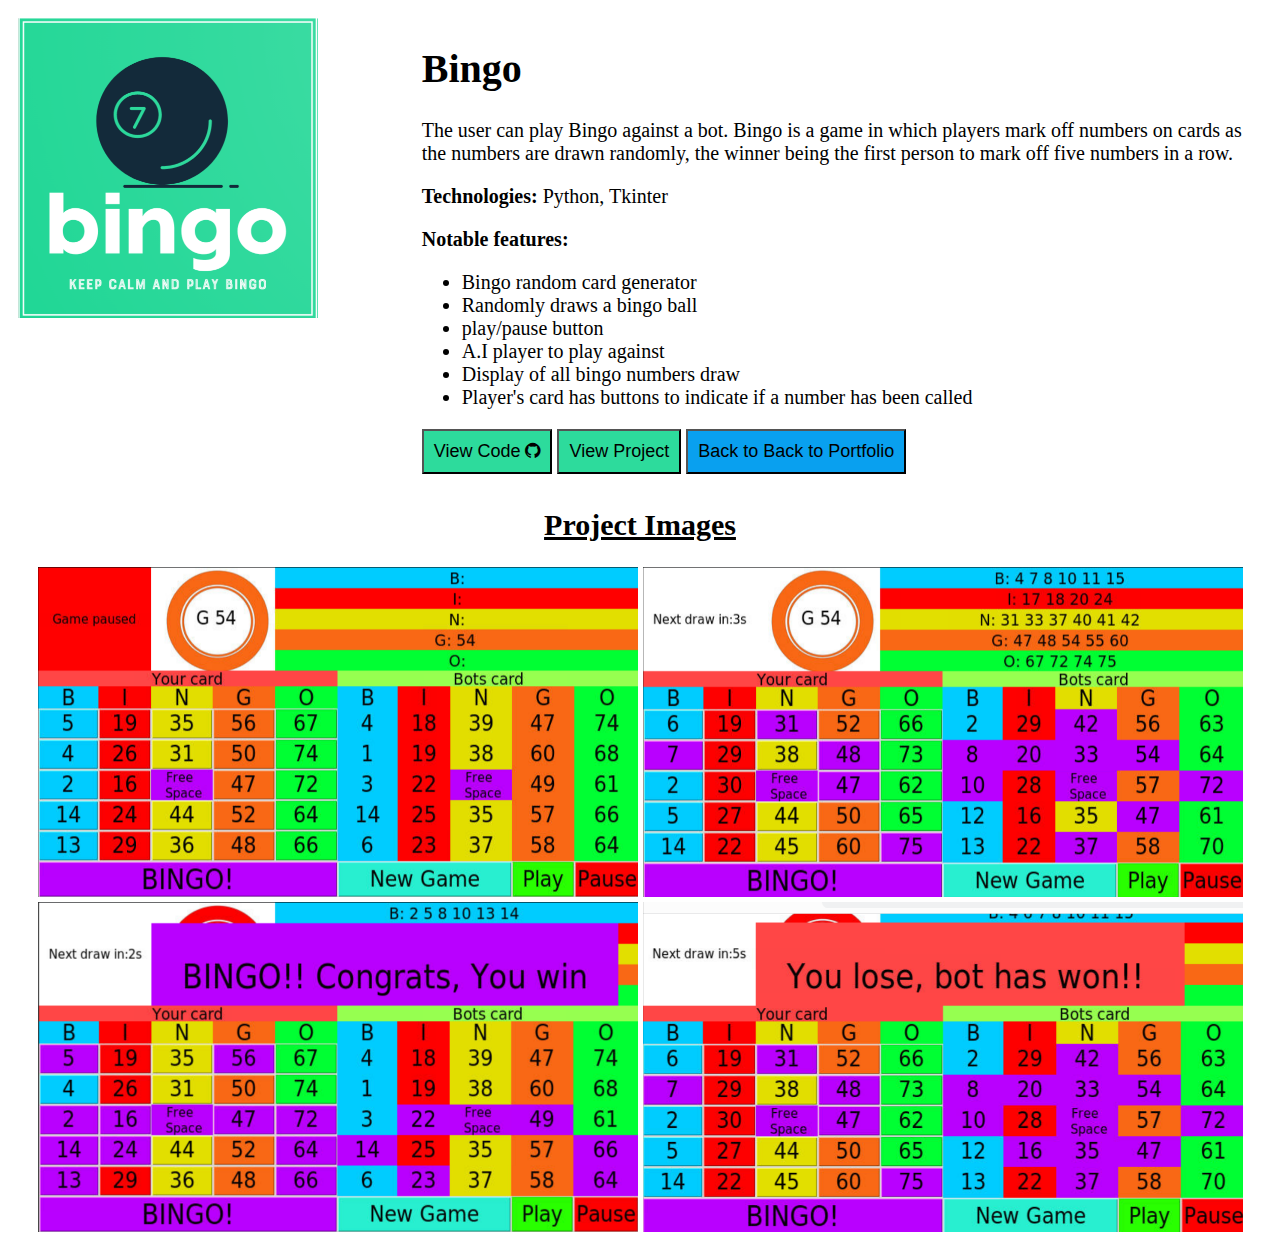
<file: pages/bingo_project_info.html>
<html>
  <head>
    <title>Bingo project info</title>
    <link
      rel="stylesheet"
      href="https://cdnjs.cloudflare.com/ajax/libs/font-awesome/4.7.0/css/font-awesome.min.css"
    />
  </head>
  <body>
    <div class="grid-container">
      <div class="item1">
        <img src="./logos/Bingo_Logo.png" width="300" height="300" />
      </div>
      <div class="item2">
        <h1>Bingo</h1>
        <p>
          The user can play Bingo against a bot. Bingo is a game in which
          players mark off numbers on cards as the numbers are drawn randomly,
          the winner being the first person to mark off five numbers in a row.
        </p>

        <p>
          <b>Technologies:</b>
          Python, Tkinter
        </p>
        <b>Notable features:</b>
        <ul>     
        <li>Bingo random card generator</li>
        <li>Randomly draws a bingo ball</li>
        <li>play/pause button</li>
        <li>A.I player to play against</li>
        <li>Display of all bingo numbers draw</li>
        <li>
          Player's card has buttons to indicate if a number has been called
        </li>
        </ul>
        <button onclick="window.location.href=' https://github.com/Sergiomendozer/Bingo ';">View Code <i class="fa fa-github"></button></i>
        <button
          onclick="window.location.href='https://replit.com/@sergiomendozer/Bingo?v=1';"
        >
          View Project
        </button>
        <button id="port"
          onclick="window.location.href='https://sergiomendozer.github.io/Portfolio/#projects';"
        >Back to Back to Portfolio</button>
      </div>
      <div class="item3">
          <h2><u>Project Images</u></h2>
        <img src="./demo_images/Bingo-paused.png" width="600" height="330" />
        <img src="./demo_images/playing bingo.png" width="600" height="330" />
        <img src="./demo_images/Bingo-player wins.png" width="600" height="330" />
        <img src="./demo_images/Bingo-bot loses.png" width="600" height="330" />
    </div>
    </div>
  </body>
  <link rel="stylesheet" href="./css_files/bingo_page.css" />
</html>
</file>
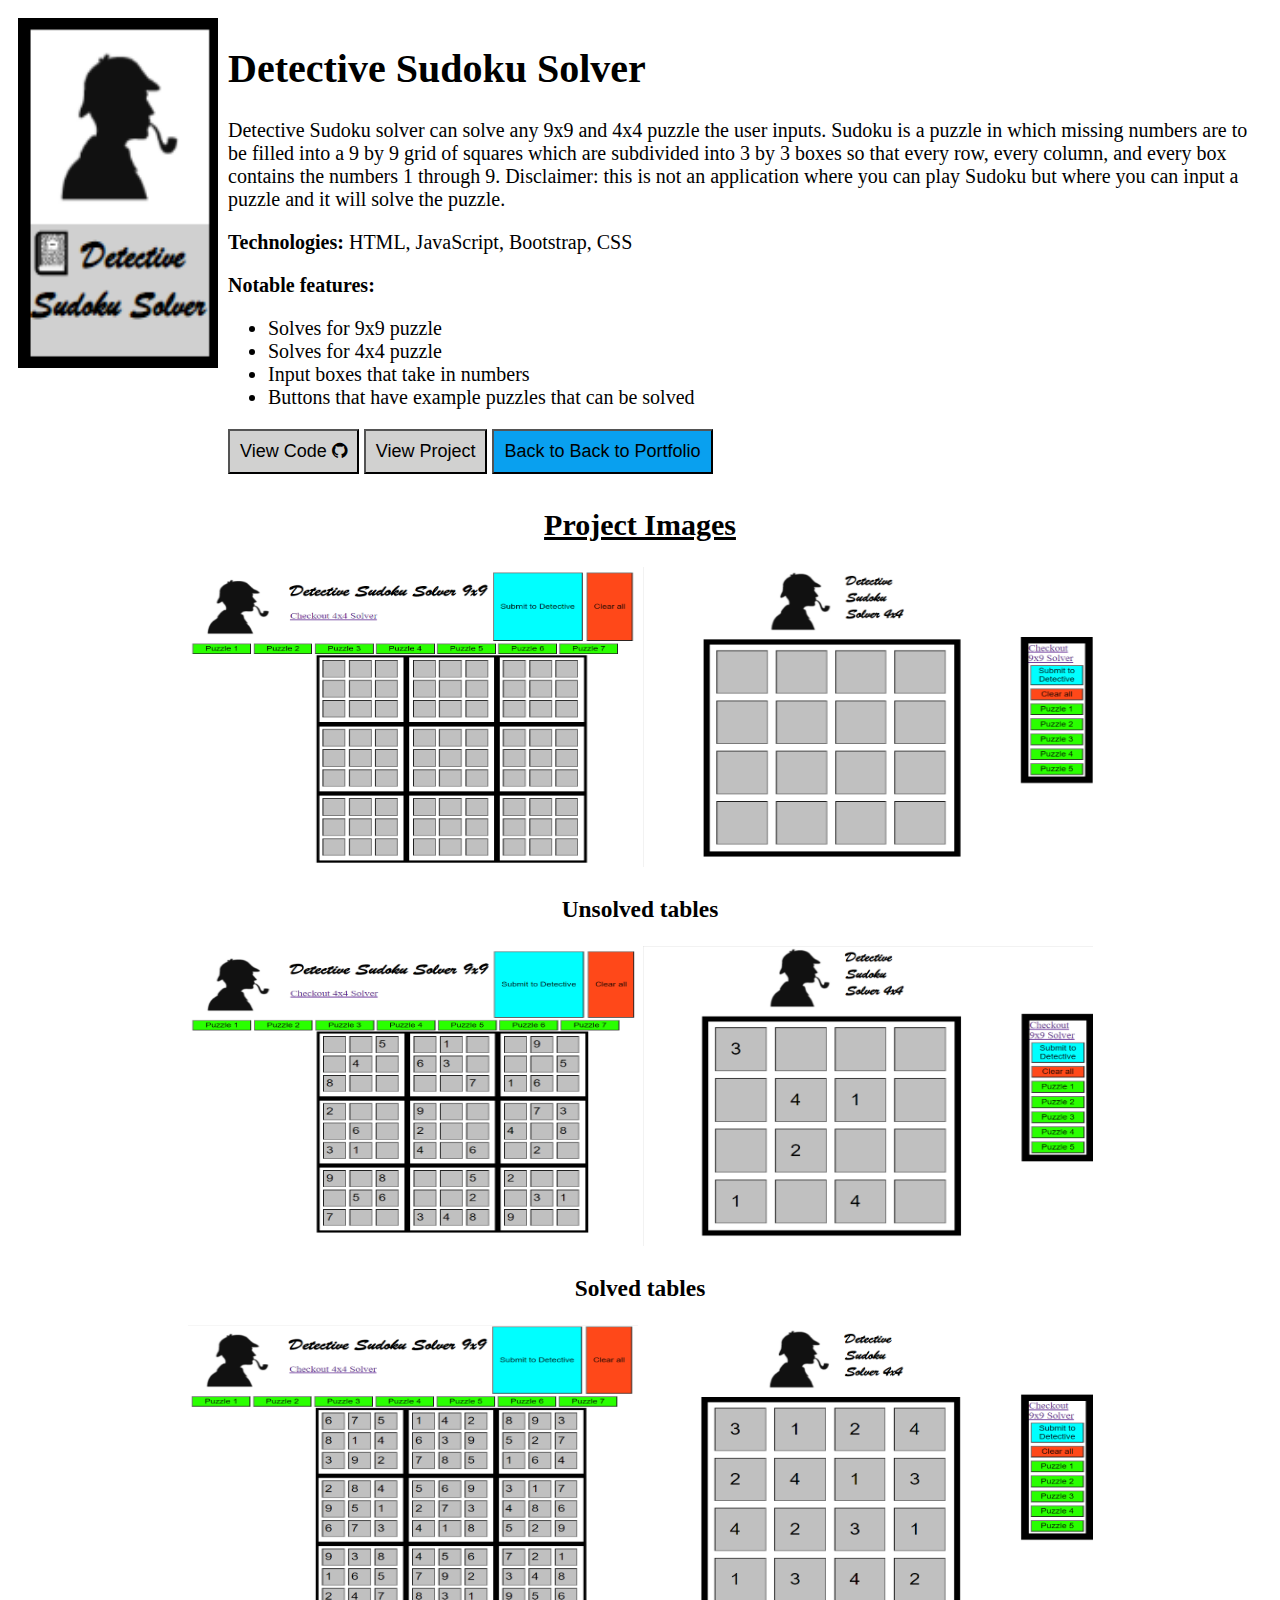
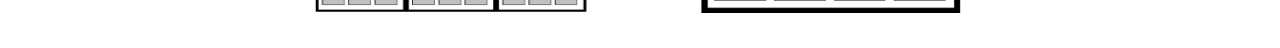
<file: pages/detective_sudoku_solver_info.html>
<html>
  <head>
    <title>Detective Sudoku Solver info</title>
    <link
      rel="stylesheet"
      href="https://cdnjs.cloudflare.com/ajax/libs/font-awesome/4.7.0/css/font-awesome.min.css"
    />
  </head>
  <body>
    <div class="grid-container">
      <div class="item1">
        <img src="./logos/DSS_icon.png" width="200" height="350" />
      </div>
      <div class="item2">
        <h1>Detective Sudoku Solver</h1>
        <p>
            Detective Sudoku solver can solve any 9x9 and 4x4 puzzle the user inputs. 
            Sudoku is a puzzle in which missing numbers are to be filled into a 9 by 9 grid of squares which are subdivided into 3 by 3 boxes so that every row, every column, and every box contains the numbers 1 through 9. Disclaimer: this is not an application where you can play Sudoku but where you can input a puzzle and  it will solve the puzzle.
        </p>

        <p>
          <b>Technologies:</b>
          HTML, JavaScript, Bootstrap, CSS
        </p>
        <b>Notable features:</b>
        <ul>     
        <li>Solves for 9x9 puzzle</li>
        <li>Solves for 4x4 puzzle</li>
        <li>Input boxes that take in numbers</li>
        <li>Buttons that have example puzzles that can be solved</li>
        </ul>
        <button onclick="window.location.href=' https://github.com/Sergiomendozer/Sudoku_9by9-4by4_solver.js';">View Code <i class="fa fa-github"></button></i>
        <button
          onclick="window.location.href='https://sergiomendozer.github.io/Sergiomendozer.github.io-detective-sudoku-solver-9x9/';"
        >
        View Project
        </button>
        <button id="port"
          onclick="window.location.href='https://sergiomendozer.github.io/Portfolio/#projects';"
        >Back to Back to Portfolio</button>
      </div>
      <div class="item3">
          <h2><u>Project Images</u></h2>
          <img src="./demo_images/9x9_clearall.png" height="300" width="450"/>
          <img src="./demo_images/4x4_clearall.png" height="300" width="450"/>
          <h3>Unsolved tables</h3>
          <img src="./demo_images/9x9_unsolved.png" height="300" width="450"/>
          <img src="./demo_images/4x4_unsolved.png" height="300" width="450"/>
          <h3>Solved tables</h3>
          <img src="./demo_images/9x9_solved.png" height="300" width="450"/>
          <img src="./demo_images/4x4_solved.png" height="300" width="450"/>
    </div>
    </div>
  </body>
  <link rel="stylesheet" href="./css_files/dss_page.css" />
</html>
</file>
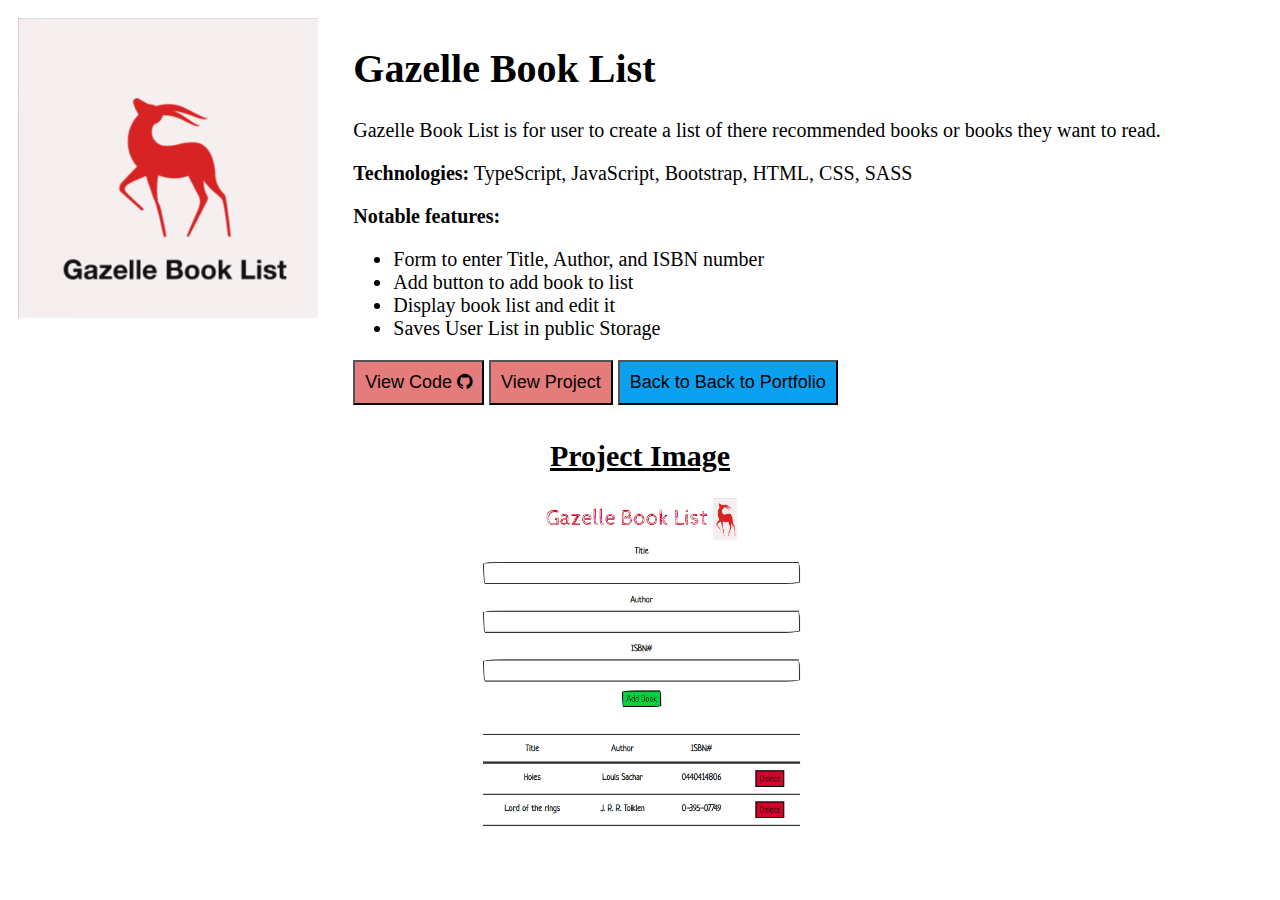
<file: pages/gazelle_booklist_page.html>
<html>
  <head>
    <title>Gazelle Book List project info</title>
    <link
      rel="stylesheet"
      href="https://cdnjs.cloudflare.com/ajax/libs/font-awesome/4.7.0/css/font-awesome.min.css"
    />
  </head>
  <body>
    <div class="grid-container">
      <div class="item1">
        <img src="./logos/GB_logo.png" width="300" height="300" />
      </div>
      <div class="item2">
        <h1>Gazelle Book List</h1>
        <p>
            Gazelle Book List is for user to create a list of there recommended books or books they want to read.
        </p>

        <p>
          <b>Technologies:</b>
          TypeScript, JavaScript, Bootstrap, HTML, CSS, SASS
        </p>
        <b>Notable features:</b>
        <ul>     
        <li>Form to enter Title, Author, and ISBN number</li>
        <li>Add button to add book to list</li>
        <li>Display book list and edit it</li>
        <li>Saves User List in public Storage</li>
        </ul>
        <button onclick="window.location.href='https://github.com/Sergiomendozer/Gazelle-book-list';">View Code <i class="fa fa-github"></button></i>
        <button
          onclick="window.location.href='https://sergiomendozer.github.io/Gazelle-book-list/;'"
        >
          View Project
        </button>
        <button id="port"
          onclick="window.location.href='https://sergiomendozer.github.io/Gazelle-book-list/';"
        >Back to Back to Portfolio</button>
      </div>
      <div class="item3">
          <h2><u>Project Image</u></h2>
        <img src="./demo_images/GB_display.png" width="350" height="330" />
    </div>
    </div>
  </body>
  <link rel="stylesheet" href="./css_files/gazelle_booklist_page.css" />
</html>
</file>
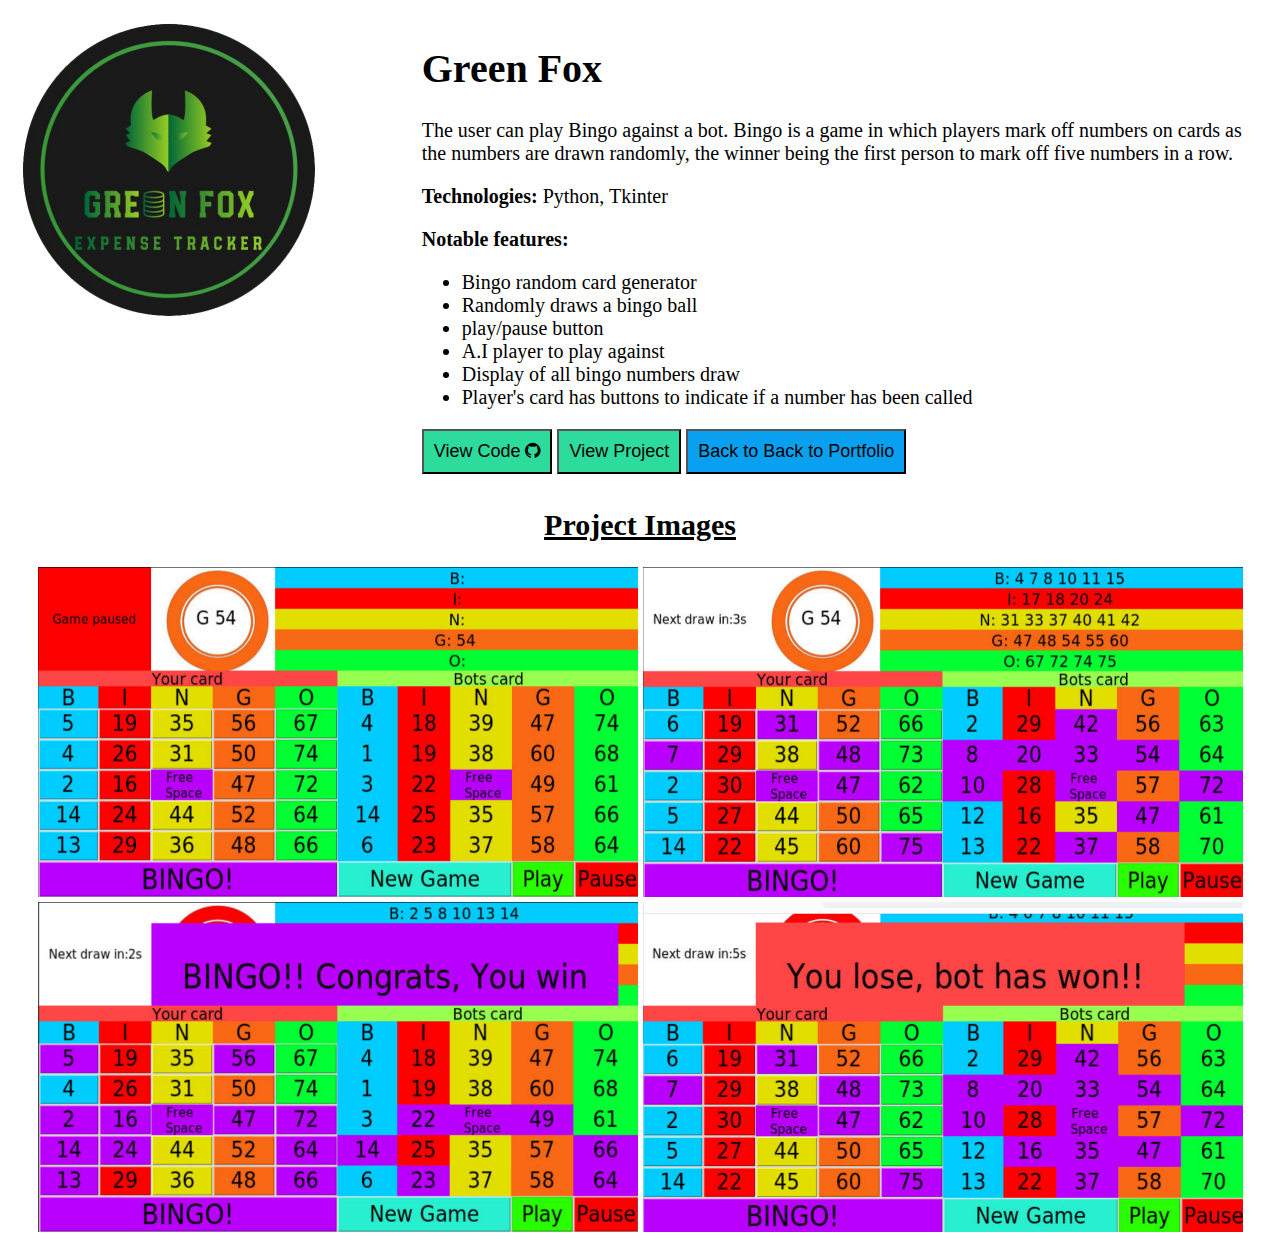
<file: pages/Green_Fox.html>
<html>
  <head>
    <title>Green Fox project info</title>
    <link
      rel="stylesheet"
      href="https://cdnjs.cloudflare.com/ajax/libs/font-awesome/4.7.0/css/font-awesome.min.css"
    />
  </head>
  <body>
    <div class="grid-container">
      <div class="item1">
        <img src="./logos/Green_Fox.png" width="300" height="300" />
      </div>
      <div class="item2">
        <h1>Green Fox</h1>
        <p>
          The user can play Bingo against a bot. Bingo is a game in which
          players mark off numbers on cards as the numbers are drawn randomly,
          the winner being the first person to mark off five numbers in a row.
        </p>

        <p>
          <b>Technologies:</b>
          Python, Tkinter
        </p>
        <b>Notable features:</b>
        <ul>     
        <li>Bingo random card generator</li>
        <li>Randomly draws a bingo ball</li>
        <li>play/pause button</li>
        <li>A.I player to play against</li>
        <li>Display of all bingo numbers draw</li>
        <li>
          Player's card has buttons to indicate if a number has been called
        </li>
        </ul>
        <button onclick="window.location.href=' https://github.com/Sergiomendozer/Bingo ';">View Code <i class="fa fa-github"></button></i>
        <button
          onclick="window.location.href='https://replit.com/@sergiomendozer/Bingo?v=1';"
        >
          View Project
        </button>
        <button id="port"
          onclick="window.location.href='https://sergiomendozer.github.io/Portfolio/#projects';"
        >Back to Back to Portfolio</button>
      </div>
      <div class="item3">
          <h2><u>Project Images</u></h2>
        <img src="./demo_images/Bingo-paused.png" width="600" height="330" />
        <img src="./demo_images/playing bingo.png" width="600" height="330" />
        <img src="./demo_images/Bingo-player wins.png" width="600" height="330" />
        <img src="./demo_images/Bingo-bot loses.png" width="600" height="330" />
    </div>
    </div>
  </body>
  <link rel="stylesheet" href="./css_files/Green_Fox.css" />
</html>
</file>
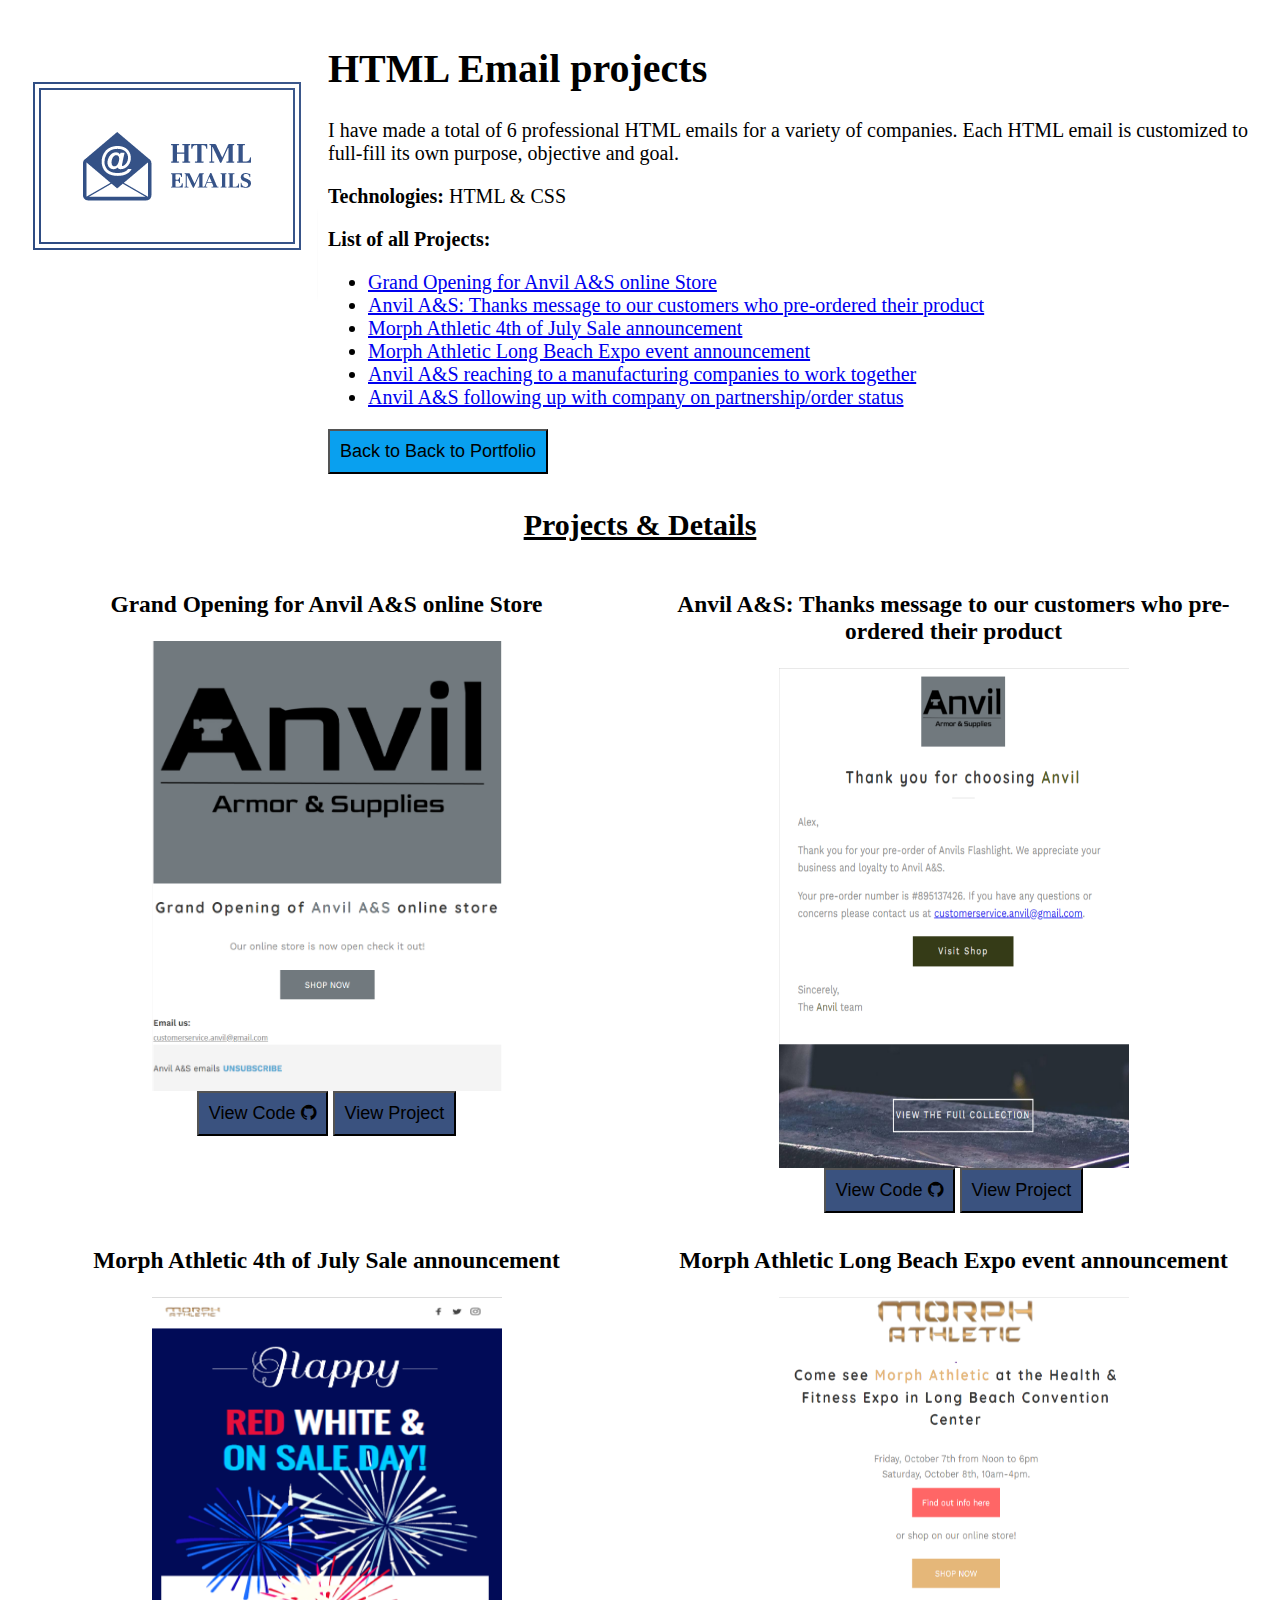
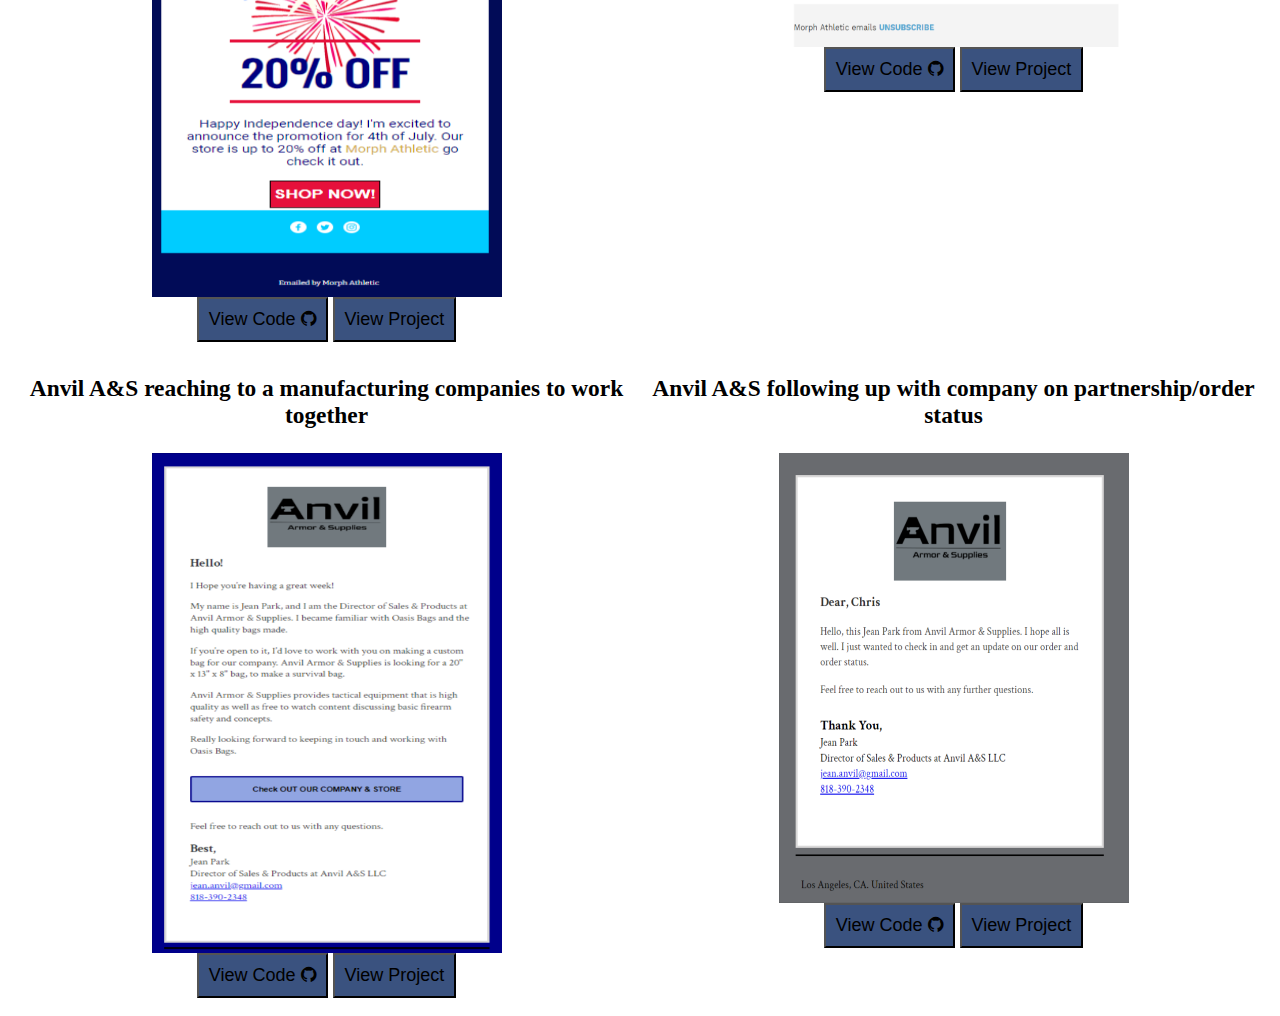
<file: pages/HTML_Email_projects_page.html>
<html>
  <head>
    <title>HTML Email projects info</title>
    <link
      rel="stylesheet"
      href="https://cdnjs.cloudflare.com/ajax/libs/font-awesome/4.7.0/css/font-awesome.min.css"
    />
  </head>
  <body>
    <div class="grid-container">
      <div class="item1">
        <img src="./logos/HTML-Emails-logo.png" width="300" height="300" />
      </div>
      <div class="item2">
        <h1>HTML Email projects</h1>
        <p>
          I have made a total of 6 professional HTML emails for a variety of
          companies. Each HTML email is customized to full-fill its own purpose, objective and goal.
        </p>

        <p>
          <b>Technologies:</b>
          HTML & CSS
        </p>
        <b>List of all Projects:</b>
        <ul>  
            <li class="nav-item">
                <a class="nav-link js-scroll-trigger" href="#Grand-Opening">Grand Opening for Anvil A&S online Store</a> 
            </li>
            <li class="nav-item">
                <a class="nav-link js-scroll-trigger" href="#Pre-Order">Anvil A&S: Thanks message to our customers who pre-ordered their product</a> 
            </li>
            <li class="nav-item">
                <a class="nav-link js-scroll-trigger" href="#Morph-Sale">Morph Athletic 4th of July Sale announcement</a> 
            </li>
            <li class="nav-item">
                <a class="nav-link js-scroll-trigger" href="#Morph-Expo">Morph Athletic Long Beach Expo event announcement</a> 
            </li>
            <li class="nav-item">
                <a class="nav-link js-scroll-trigger" href="#Anvil-reach">Anvil A&S reaching to a manufacturing companies to work together</a> 
            </li>
            <li class="nav-item">
                <a class="nav-link js-scroll-trigger" href="#Anvil-follow-up">Anvil A&S following up with company on partnership/order status</a> 
            </li>
        </ul>
        
        <button
          id="port"
          onclick="window.location.href='https://sergiomendozer.github.io/Portfolio/#projects';"
        >
          Back to Back to Portfolio
        </button>
      </div>
      <div class="item3">
        <h2><u>Projects & Details</u></h2>

    <div class ="grid-container-projects">
        <div id="Grand-Opening">
          <h3>Grand Opening for Anvil A&S online Store</h3>
            <img
              src="./demo_images/email_projects/grand-opening.png"
              height="450"
              width="350"
          />
        </br>
          <button onclick="window.location.href=' https://github.com/Sergiomendozer/Anvil-email-store-launched-grand-opening';">View Code <i class="fa fa-github"></button></i>
        <button
          onclick="window.location.href='https://sergiomendozer.github.io/Anvil-email-store-launched-grand-opening/';"
        >
          View Project
        </button>
        </div>

        <div id="Pre-Order" href="#Pre-Order">
          <h3>
            Anvil A&S: Thanks message to our customers who pre-ordered their
            product
          </h3>
          <img
              src="./demo_images/email_projects/Pre-order.png"
              height="500"
              width="350"
          />
        </br>
          <button onclick="window.location.href='https://github.com/Sergiomendozer/Anvil-HTML-pre-purchase-email';">View Code <i class="fa fa-github"></button></i>
        <button
          onclick="window.location.href='https://sergiomendozer.github.io/Anvil-HTML-pre-purchase-email/';"
        >
          View Project
        </button>
        </div>

        <div id="Morph-Sale" href="#Morph-Sale">
            <h3>
                Morph Athletic 4th of July Sale announcement
            </h3>
            <img
                src="./demo_images/email_projects/july-sale.png"
                height="600"
                width="350"
            />
          </br>
            <button onclick="window.location.href='https://github.com/Sergiomendozer/Morph-Athletic-Independence-day';">View Code <i class="fa fa-github"></button></i>
          <button
            onclick="window.location.href='https://sergiomendozer.github.io/Morph-Athletic-Independence-day/';"
          >
            View Project
          </button>
          </div>

          <div id="Morph-Expo" href="#Morph-Expo">
            <h3>
                Morph Athletic Long Beach Expo event announcement
            </h3>
            <img
                src="./demo_images/email_projects/expo.png"
                height="350"
                width="350"
            />
          </br>
            <button onclick="window.location.href='https://github.com/Sergiomendozer/Morph-Athletic-Expo-Long-Beach';">View Code <i class="fa fa-github"></button></i>
          <button
            onclick="window.location.href='https://sergiomendozer.github.io/Morph-Athletic-Expo-Long-Beach/';"
          >
            View Project
          </button>
          </div>

          <div id="Anvil-reach" href="#Anvil-reach">
            <h3>
                Anvil A&S reaching to a manufacturing companies to work together
            </h3>
            <img
                src="./demo_images/email_projects/work-with.png"
                height="500"
                width="350"
            />
          </br>
            <button onclick="window.location.href='https://github.com/Sergiomendozer/Anvil-work-with-us-email';">View Code <i class="fa fa-github"></button></i>
          <button
            onclick="window.location.href='https://sergiomendozer.github.io/Anvil-work-with-us-email/';"
          >
            View Project
          </button>
          </div>

          <div id="Anvil-follow-up" href="#Anvil-follow-up">
            <h3>
                Anvil A&S following up with company on partnership/order status
            </h3>
            <img
                src="./demo_images/email_projects/follow-up.png"
                height="450"
                width="350"
            />
          </br>
            <button onclick="window.location.href='https://github.com/Sergiomendozer/Anvil-work-with-us-FollowUp_email';">View Code <i class="fa fa-github"></button></i>
          <button
            onclick="window.location.href='https://sergiomendozer.github.io/Anvil-work-with-us-FollowUp_email/';"
          >
            View Project
          </button>
          </div>
      </div>
    </div>
    </div>
  </body>
  <link rel="stylesheet" href="./css_files/HTML_Email_projects_page.css" />
</html>
</file>
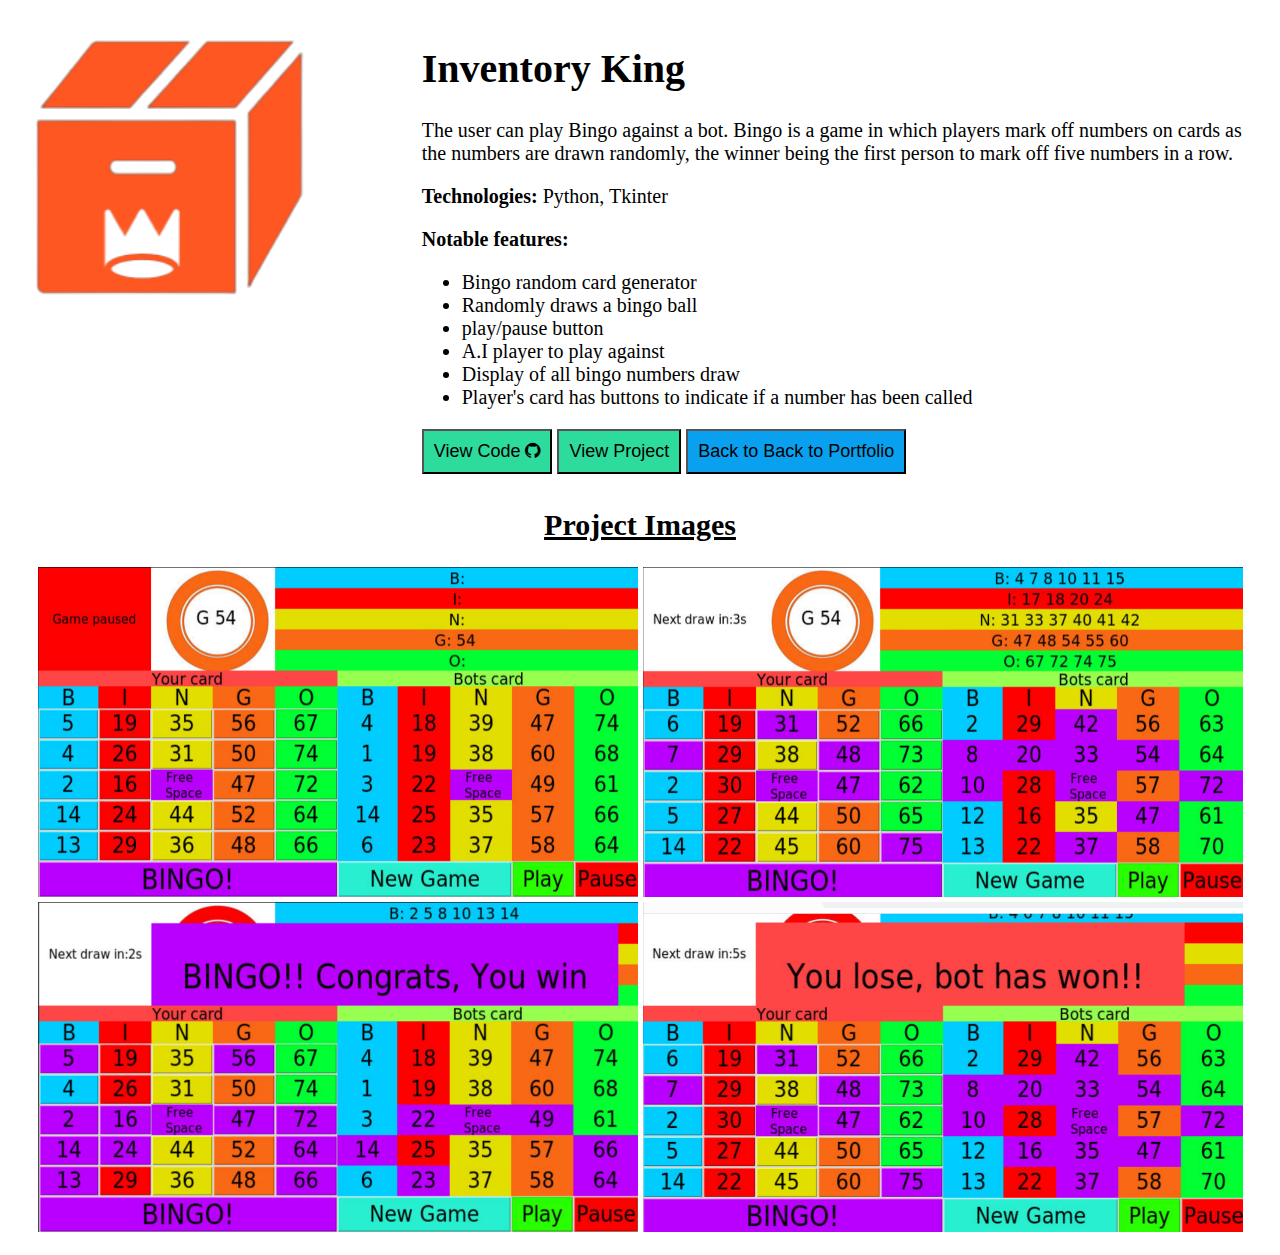
<file: pages/inventory_king.html>
<html>
  <head>
    <title>Inventory King project info</title>
    <link
      rel="stylesheet"
      href="https://cdnjs.cloudflare.com/ajax/libs/font-awesome/4.7.0/css/font-awesome.min.css"
    />
  </head>
  <body>
    <div class="grid-container">
      <div class="item1">
        <img src="./logos/Inverntory_king_icon.png" width="300" height="300" />
      </div>
      <div class="item2">
        <h1>Inventory King</h1>
        <p>
          The user can play Bingo against a bot. Bingo is a game in which
          players mark off numbers on cards as the numbers are drawn randomly,
          the winner being the first person to mark off five numbers in a row.
        </p>

        <p>
          <b>Technologies:</b>
          Python, Tkinter
        </p>
        <b>Notable features:</b>
        <ul>     
        <li>Bingo random card generator</li>
        <li>Randomly draws a bingo ball</li>
        <li>play/pause button</li>
        <li>A.I player to play against</li>
        <li>Display of all bingo numbers draw</li>
        <li>
          Player's card has buttons to indicate if a number has been called
        </li>
        </ul>
        <button onclick="window.location.href=' https://github.com/Sergiomendozer/Bingo ';">View Code <i class="fa fa-github"></button></i>
        <button
          onclick="window.location.href='https://replit.com/@sergiomendozer/Bingo?v=1';"
        >
          View Project
        </button>
        <button id="port"
          onclick="window.location.href='https://sergiomendozer.github.io/Portfolio/#projects';"
        >Back to Back to Portfolio</button>
      </div>
      <div class="item3">
          <h2><u>Project Images</u></h2>
        <img src="./demo_images/Bingo-paused.png" width="600" height="330" />
        <img src="./demo_images/playing bingo.png" width="600" height="330" />
        <img src="./demo_images/Bingo-player wins.png" width="600" height="330" />
        <img src="./demo_images/Bingo-bot loses.png" width="600" height="330" />
    </div>
    </div>
  </body>
  <link rel="stylesheet" href="./css_files/inventory_king.css" />
</html>
</file>
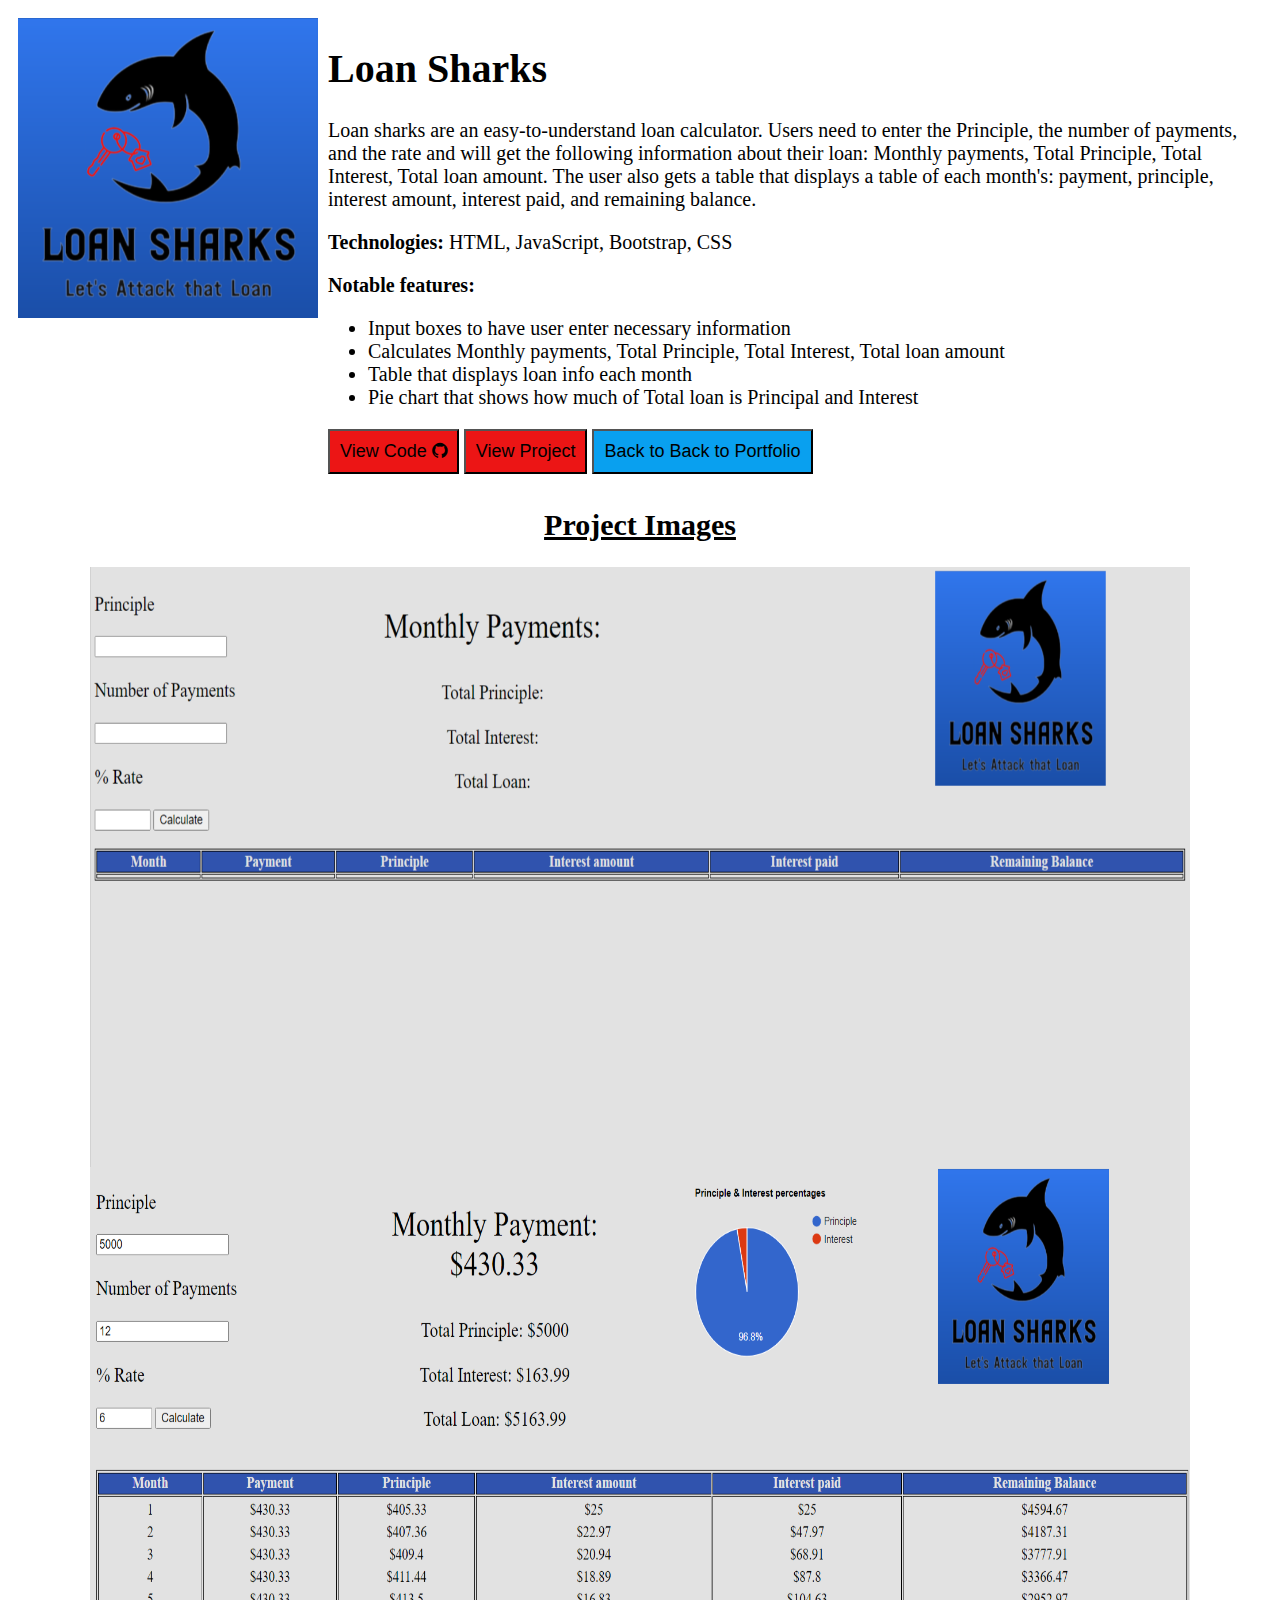
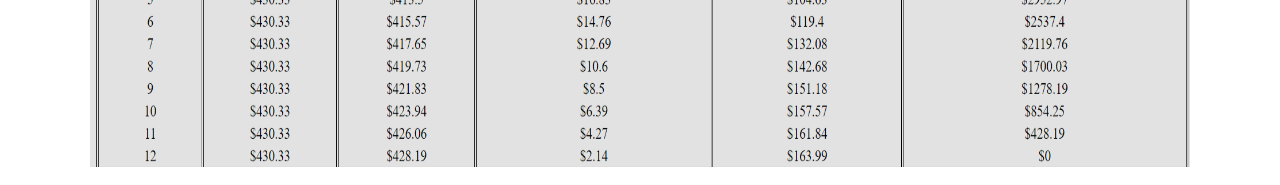
<file: pages/loan_sharks_info.html>
<html>
  <head>
    <title>Loan Sharks project info</title>
    <link
      rel="stylesheet"
      href="https://cdnjs.cloudflare.com/ajax/libs/font-awesome/4.7.0/css/font-awesome.min.css"
    />
  </head>
  <body>
    <div class="grid-container">
      <div class="item1">
        <img src="./logos/LS_icon.png" width="300" height="300" />
      </div>
      <div class="item2">
        <h1>Loan Sharks</h1>
        <p>
            Loan sharks are an easy-to-understand loan calculator. Users need to enter the Principle, the number of payments, and the rate and will get the following information about their loan: Monthly payments, Total Principle, Total Interest, Total loan amount.  The user also gets a table that displays a table of each month's: payment, principle, interest amount, interest paid, and remaining balance.
        </p>

        <p>
          <b>Technologies:</b>
          HTML, JavaScript, Bootstrap, CSS
        </p>
        <b>Notable features:</b>
        <ul>     
        <li>Input boxes to have user enter necessary information</li>
        <li>Calculates Monthly payments, Total Principle, Total Interest, Total loan amount</li>
        <li>Table that displays loan info each month</li>
        <li>Pie chart that shows how much of  Total loan is Principal and Interest</li>
        </ul>
        <button onclick="window.location.href=' https://github.com/Sergiomendozer/Loan-Sharks ';">View Code <i class="fa fa-github"></button></i>
        <button
          onclick="window.location.href='https://sergiomendozer.github.io/Loan-Sharks/ ';"
        >
        View Project
        </button>
        <button id="port"
          onclick="window.location.href='https://sergiomendozer.github.io/Portfolio/#projects';"
        >Back to Back to Portfolio</button>
      </div>
      <div class="item3">
          <h2><u>Project Images</u></h2>
          <img src="./demo_images/LS_before.png" width="1100" height="600" />
          <img src="./demo_images/LS_after.png" width="1100" height="600" />
    </div>
    </div>
    <link rel="stylesheet" type="text/css" href="./css_files/loan_sharks_page.css">
</body>
</html>
</file>
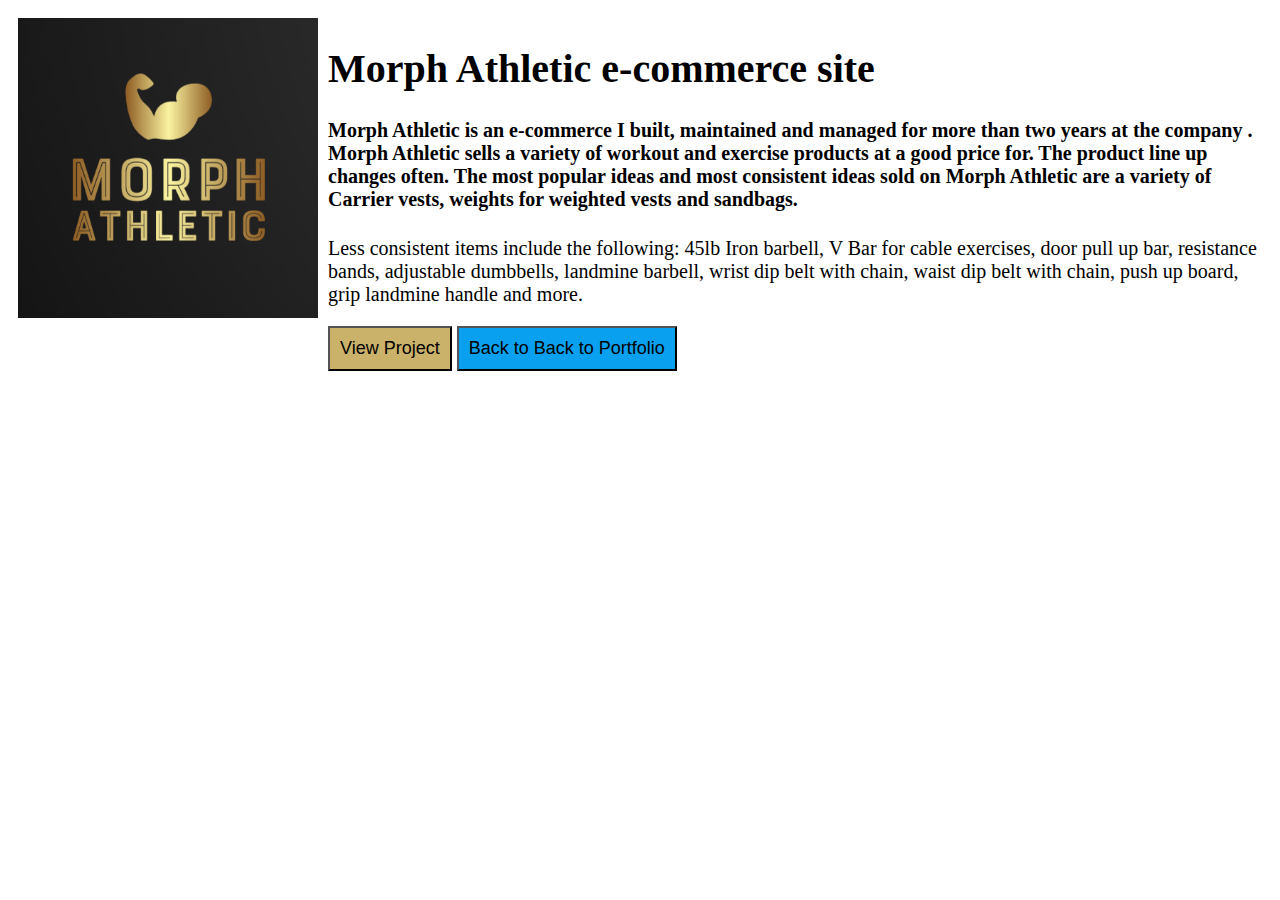
<file: pages/morph_athletic.html>
<html>
  <head>
    <title>Morph Athletic e-commerce site info</title>
    <link
      rel="stylesheet"
      href="https://cdnjs.cloudflare.com/ajax/libs/font-awesome/4.7.0/css/font-awesome.min.css"
    />
  </head>
  <body>
    <div class="grid-container">
      <div class="item1">
        <img src="./logos/Morph Athletic logo.png" width="300" height="300" />
      </div>
      <div class="item2">
        <h1>Morph Athletic e-commerce site</h1>
        <h4>
          Morph Athletic is an e-commerce I built, maintained and managed for
          more than two years at the company . Morph Athletic sells a variety of
          workout and exercise products at a good price for. The product line up
          changes often. The most popular ideas and most consistent ideas sold
          on Morph Athletic are a variety of Carrier vests, weights for weighted
          vests and sandbags.
        </h4>
        <p>
          Less consistent items include the following: 45lb Iron barbell, V Bar
          for cable exercises, door pull up bar, resistance bands, adjustable
          dumbbells, landmine barbell, wrist dip belt with chain, waist dip belt
          with chain, push up board, grip landmine handle and more.
        </p>
        <button
          onclick="window.location.href='https://www.morphathletic.com/';"
        >
          View Project
        </button>
        <button
          id="port"
          onclick="window.location.href='https://sergiomendozer.github.io/Portfolio/#projects';"
        >
          Back to Back to Portfolio
        </button>
      </div>
      <!-- <div class="item3">
          <h2><u>Project Images</u></h2>
        <img src="./demo_images/Bingo-paused.png" width="600" height="330" />
        <img src="./demo_images/playing bingo.png" width="600" height="330" />
        <img src="./demo_images/Bingo-player wins.png" width="600" height="330" />
        <img src="./demo_images/Bingo-bot loses.png" width="600" height="330" />
    </div> -->
    </div>
  </body>
  <link rel="stylesheet" href="./css_files/MorphAthletic.css" />
</html>
</file>
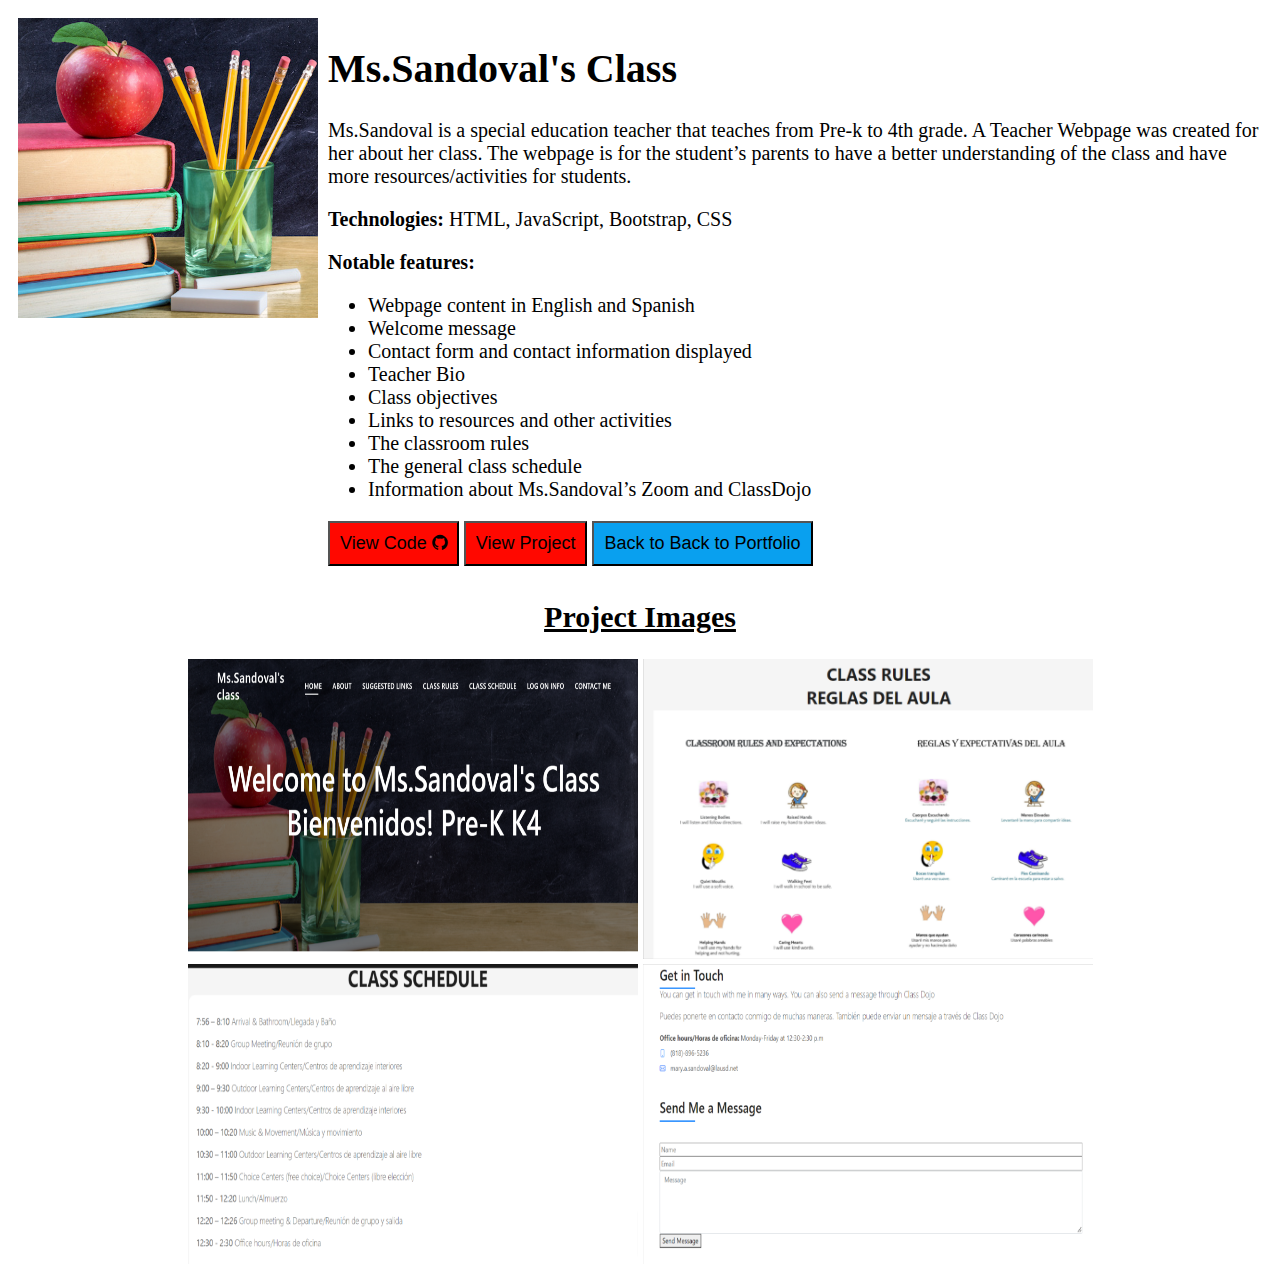
<file: pages/Ms.Sandovals_class.html>
<html>
  <head>
    <title>Ms.Sandoval's Class project info</title>
    <link
      rel="stylesheet"
      href="https://cdnjs.cloudflare.com/ajax/libs/font-awesome/4.7.0/css/font-awesome.min.css"
    />
  </head>
  <body>
    <div class="grid-container">
      <div class="item1">
        <img src="./logos/apple_icon.jpg" width="300" height="300" />
      </div>
      <div class="item2">
        <h1>Ms.Sandoval's Class</h1>
        <p>
            Ms.Sandoval is a special education teacher that teaches from Pre-k to 4th grade. A Teacher Webpage was created for her about her class. The webpage is for the student’s parents to have a better understanding of the class and have more resources/activities for students. 
        </p>

        <p>
          <b>Technologies:</b>
          HTML, JavaScript, Bootstrap, CSS
        </p>
        <b>Notable features:</b>
        <ul>     
        <li>Webpage content in English and Spanish</li>
        <li>Welcome message</li>
        <li>Contact form and contact information displayed
        </li>
        <li>Teacher Bio</li>
        <li>Class objectives</li>
        <li>
            Links to resources and other activities 
        </li>
        <li>The classroom rules</li>
        <li>The general class schedule
        </li>
        <li>Information about Ms.Sandoval’s Zoom and ClassDojo</li>
        </ul>
        <button onclick="window.location.href='https://github.com/Sergiomendozer/Ms.Sandovals-Class';">View Code <i class="fa fa-github"></button></i>
        <button
          onclick="window.location.href='https://ms-sandovals-class.netlify.app/';"
        >
          View Project
        </button>
        <button id="port"
          onclick="window.location.href='https://sergiomendozer.github.io/Portfolio/#projects';"
        >Back to Back to Portfolio</button>
      </div>
      <div class="item3">
          <h2><u>Project Images</u></h2>
          <img src="./demo_images/Ms.sandovals_homepage.png" height="300" width="450"/>

          <img src="./demo_images/Ms.sandovals_rules.png" height="300" width="450"/>
      </br>
          <img src="./demo_images/Ms.sandoval_schedule.png" height="300" width="450"/>
    
          <img src="./demo_images/Ms.sandovals_contact_info.png" height="300" width="450"/>
    </div>
    </div>
  </body>
  <link rel="stylesheet" href="./css_files/Ms.Sandovals_class.css" />
</html>
</file>
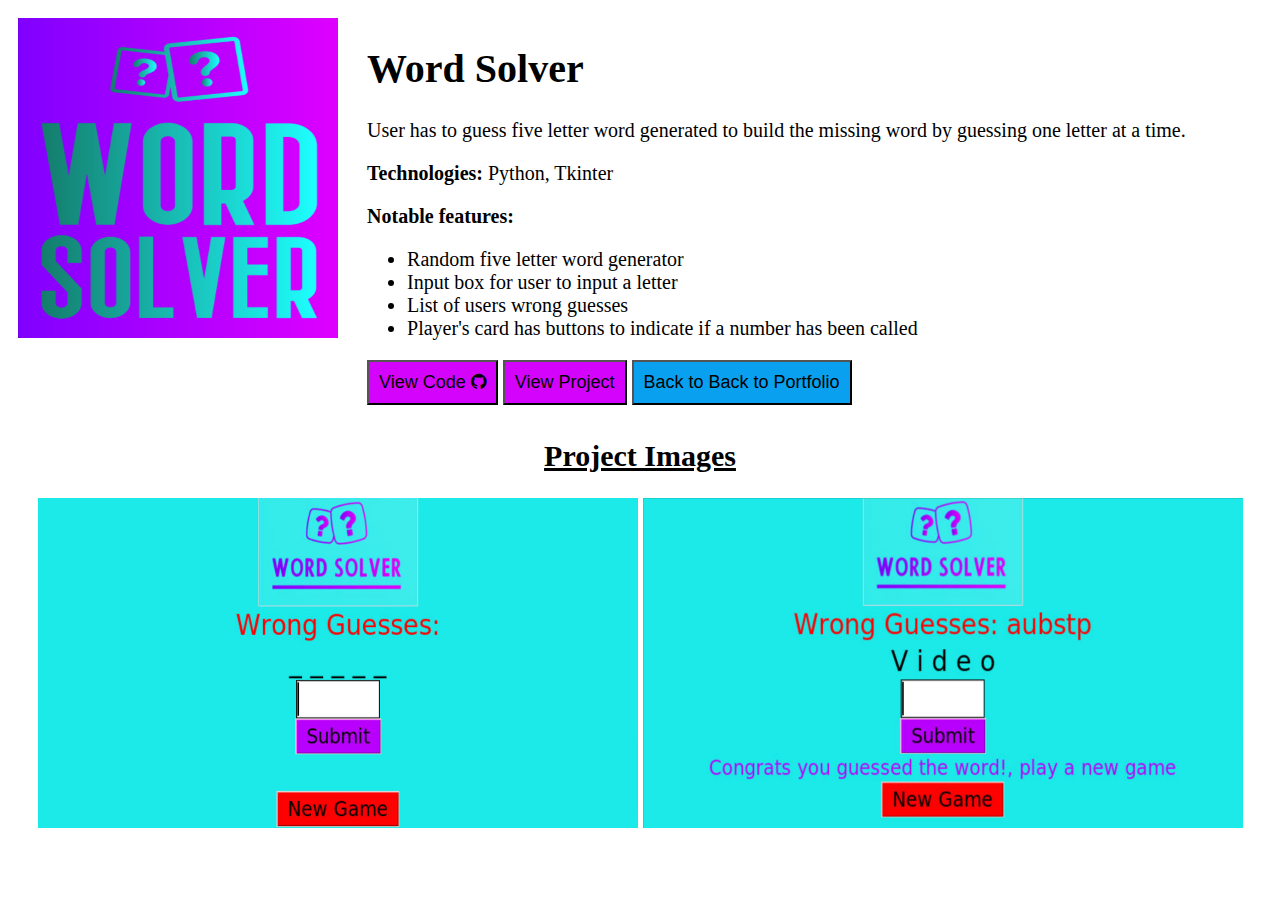
<file: pages/word_solver_info.html>
<html>
  <head>
    <title>Word Solver project info</title>
    <link
      rel="stylesheet"
      href="https://cdnjs.cloudflare.com/ajax/libs/font-awesome/4.7.0/css/font-awesome.min.css"
    />
  </head>
  <body>
    <div class="grid-container">
      <div class="item1">
        <img src="./logos/WS_logo.png" width="320" height="320" />
      </div>
      <div class="item2">
        <h1>Word Solver</h1>
        <p>
            User has to guess five letter word generated to build the  missing word by guessing one letter at a time. 
        </p>

        <p>
          <b>Technologies:</b>
          Python, Tkinter
        </p>
        <b>Notable features:</b>
        <ul>     
        <li>Random five letter word generator</li>
        <li>Input box for user to input a letter</li>
        <li>List of users wrong guesses</li>
        <li>
          Player's card has buttons to indicate if a number has been called
        </li>
        </ul>
        <button onclick="window.location.href='https://github.com/Sergiomendozer/Word-Solver';">View Code <i class="fa fa-github"></button></i>
        <button
          onclick="window.location.href='https://replit.com/@sergiomendozer/Word-Solver?v=1';"
        >
        View Project
        </button>
        <button id="port"
          onclick="window.location.href='https://sergiomendozer.github.io/Portfolio/#projects';"
        >Back to Back to Portfolio</button>
      </div>
      <div class="item3">
          <h2><u>Project Images</u></h2>
          <img src="./demo_images/WS_new_game.png" width="600" height="330" />
          <img src="./demo_images/WS_solved.png" width="600" height="330" />
    </div>
    </div>
  </body>
  <!-- <link rel="stylesheet" href="css/word_solver_page.css" /> -->
  <link rel="stylesheet" href="./css_files/word_solver_page.css" />
</html>
</file>
<file: pages/css_files/bingo_page.css>
body {
  font-size: large;
}
button {
  background-color: #2ddb9c;
  font-size: large;
  padding: 10px;
}

#port {
  background-color: #09a0ef;
}

.grid-container {
  display: grid;
  grid-template-areas:
    "main right right right right"
    "footer footer footer footer footer";
  gap: 10px;
  padding: 10px;
}

.grid-container > div {
  background-color: rgba(255, 255, 255, 0.8);
  font-size: 20px;
}

.item1 {
  grid-area: main;
}
.item2 {
  grid-area: right;
}
.item3 {
  grid-area: footer;
  text-align: center;
}
</file>
<file: pages/css_files/dss_page.css>
body {
  font-size: large;
}
button {
  background-color: #d1d1d0;
  font-size: large;
  padding: 10px;
}

#port {
  background-color: #09a0ef;
}

.grid-container {
  display: grid;
  grid-template-areas:
    "main right right right right"
    "footer footer footer footer footer";
  gap: 10px;
  padding: 10px;
}

.grid-container > div {
  background-color: rgba(255, 255, 255, 0.8);
  font-size: 20px;
}

.item1 {
  grid-area: main;
}
.item2 {
  grid-area: right;
}
.item3 {
  grid-area: footer;
  text-align: center;
}
</file>
<file: pages/css_files/gazelle_booklist_page.css>
body {
  font-size: large;
}
button {
  background-color: #e47c7c;
  font-size: large;
  padding: 10px;
}

#port {
  background-color: #09a0ef;
}

.grid-container {
  display: grid;
  grid-template-areas:
    "main right right right right"
    "footer footer footer footer footer";
  gap: 10px;
  padding: 10px;
}

.grid-container > div {
  background-color: rgba(255, 255, 255, 0.8);
  font-size: 20px;
}

.item1 {
  grid-area: main;
}
.item2 {
  grid-area: right;
}
.item3 {
  grid-area: footer;
  text-align: center;
}
</file>
<file: pages/css_files/Green_Fox.css>
body {
  font-size: large;
}
button {
  background-color: #2ddb9c;
  /* or #59A52C */
  font-size: large;
  padding: 10px;
}

#port {
  background-color: #09a0ef;
}

.grid-container {
  display: grid;
  grid-template-areas:
    "main right right right right"
    "footer footer footer footer footer";
  gap: 10px;
  padding: 10px;
}

.grid-container > div {
  background-color: rgba(255, 255, 255, 0.8);
  font-size: 20px;
}

.item1 {
  grid-area: main;
}
.item2 {
  grid-area: right;
}
.item3 {
  grid-area: footer;
  text-align: center;
}
</file>
<file: pages/css_files/HTML_Email_projects_page.css>
body {
  font-size: large;
}
button {
  background-color: #3a527f;
  font-size: large;
  padding: 10px;
}

#port {
  background-color: #09a0ef;
}

.grid-container {
  display: grid;
  grid-template-areas:
    "main right right right right"
    "footer footer footer footer footer";
  gap: 10px;
  padding: 10px;
}

.grid-container > div {
  background-color: rgba(255, 255, 255, 0.8);
  font-size: 20px;
}

.item1 {
  grid-area: main;
}
.item2 {
  grid-area: right;
}
.item3 {
  grid-area: footer;
  text-align: center;
}

#Grand-Opening {
  grid-area: GO;
}
#Pre-Order {
  grid-area: PO;
}

.grid-container-projects {
  display: grid;
  gap: 10px;
  grid-template-areas: "GO PO";
}
</file>
<file: pages/css_files/inventory_king.css>
body {
  font-size: large;
}
button {
  background-color: #2ddb9c;
  /* or #FF5722 */
  font-size: large;
  padding: 10px;
}

#port {
  background-color: #09a0ef;
}

.grid-container {
  display: grid;
  grid-template-areas:
    "main right right right right"
    "footer footer footer footer footer";
  gap: 10px;
  padding: 10px;
}

.grid-container > div {
  background-color: rgba(255, 255, 255, 0.8);
  font-size: 20px;
}

.item1 {
  grid-area: main;
}
.item2 {
  grid-area: right;
}
.item3 {
  grid-area: footer;
  text-align: center;
}
</file>
<file: pages/css_files/loan_sharks_page.css>
body {
  font-size: large;
}
button {
  background-color: #ec1515;
  font-size: large;
  padding: 10px;
}

#port {
  background-color: #09a0ef;
}

.grid-container {
  display: grid;
  grid-template-areas:
    "main right right right right"
    "footer footer footer footer footer";
  gap: 10px;
  padding: 10px;
}

.grid-container > div {
  background-color: rgba(255, 255, 255, 0.8);
  font-size: 20px;
}

.item1 {
  grid-area: main;
}
.item2 {
  grid-area: right;
}
.item3 {
  grid-area: footer;
  text-align: center;
}
</file>
<file: pages/css_files/MorphAthletic.css>
body {
  font-size: large;
}
button {
  background-color: #cbb26a;
  font-size: large;
  padding: 10px;
}

#port {
  background-color: #09a0ef;
}

.grid-container {
  display: grid;
  grid-template-areas:
    "main right right right right"
    "footer footer footer footer footer";
  gap: 10px;
  padding: 10px;
}

.grid-container > div {
  background-color: rgba(255, 255, 255, 0.8);
  font-size: 20px;
}

.item1 {
  grid-area: main;
}
.item2 {
  grid-area: right;
}
.item3 {
  grid-area: footer;
  text-align: center;
}
</file>
<file: pages/css_files/Ms.Sandovals_class.css>
body {
  font-size: large;
}
button {
  background-color: #ff0800;
  font-size: large;
  padding: 10px;
}

#port {
  background-color: #09a0ef;
}

.grid-container {
  display: grid;
  grid-template-areas:
    "main right right right right"
    "footer footer footer footer footer";
  gap: 10px;
  padding: 10px;
}

.grid-container > div {
  background-color: rgba(255, 255, 255, 0.8);
  font-size: 20px;
}

.item1 {
  grid-area: main;
}
.item2 {
  grid-area: right;
}
.item3 {
  grid-area: footer;
  text-align: center;
}
</file>
<file: pages/css_files/word_solver_page.css>
body {
  font-size: large;
}
button {
  background-color: #d404fc;
  font-size: large;
  padding: 10px;
}

#port {
  background-color: #09a0ef;
}

.grid-container {
  display: grid;
  grid-template-areas:
    "main right right right right"
    "footer footer footer footer footer";
  gap: 10px;
  padding: 10px;
}

.grid-container > div {
  background-color: rgba(255, 255, 255, 0.8);
  font-size: 20px;
}

.item1 {
  grid-area: main;
}
.item2 {
  grid-area: right;
}
.item3 {
  grid-area: footer;
  text-align: center;
}
</file>
